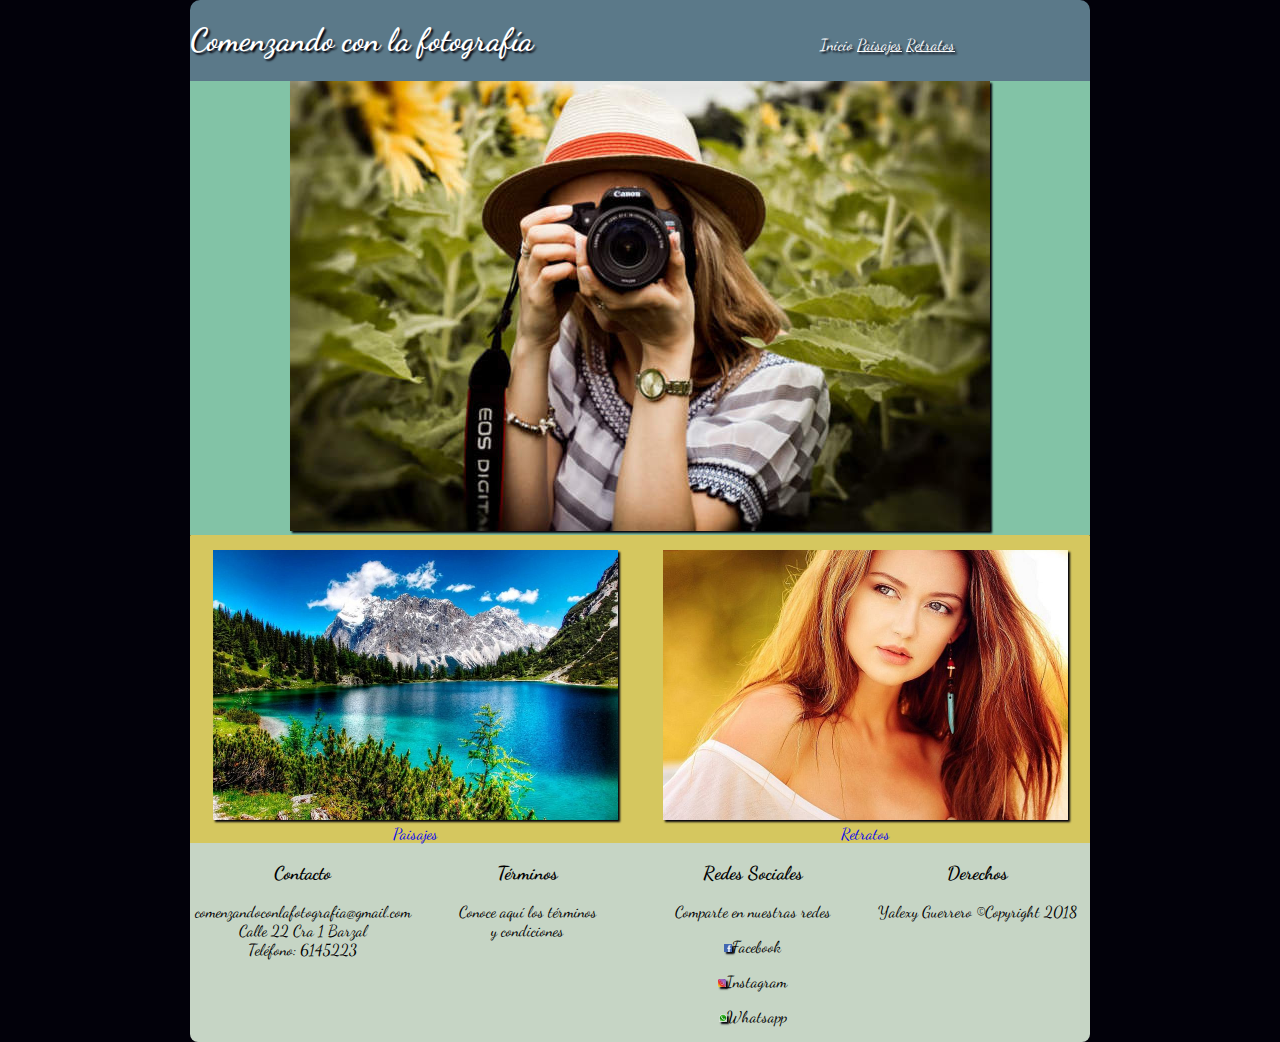
<file: index.html>
<!DOCTYPE html>
<html>
  <head>
    <meta charset="utf-8">
      <meta name="viewport" content="width=device-width,user-scalable=no">
    <title>Comenzando con la fotografía</title>
    <link rel="stylesheet" href="css/estilos.css">
    <link href="https://fonts.googleapis.com/css?family=Dancing+Script" rel="stylesheet">
  </head>

  <body>
<div class="body">
      <header>
      <h1>Comenzando con la fotografía</h1>
      <nav>
        <div>
        <a href="index.html">Inicio</a>
        <ins><a href="paisajes.html">Paisajes</a></ins>
        <ins><a href="retratos.html">Retratos</a></ins>
      </div>
      </nav>
  </header>
  <div class="imagen1">
  <img src="foto1.jpg" alt="foto">
  </div>
  <div class="Contenedor">
    <div class="Paisaje">
      <img src="paisaje.jpg" alt="Paisaje">
      <a href="paisajes.html">Paisajes</a>
    </div>
    <div class="Retrato">
      <img src="retrato.jpg" alt="Retrato">
      <a href="retratos.hmtl">Retratos</a>
    </div>
    </div>
    <footer> <div class="Contenedorfooter">

<div class="Contacto">
<h3>Contacto</h3>
<p>comenzandoconlafotografia@gmail.com Calle 22 Cra 1 Barzal <br> Teléfono: 6145223</p>
</div>
  <div class="Términos">
  <h3>Términos</h3>
  <p>Conoce aquí los términos <br> y condiciones</p></div>
    <div class="Redes sociales">
    <h3>Redes Sociales</h3>
    <p>Comparte en nuestras redes</p>
    <p><img src="facebook.png" alt="Facebook" class="icono">Facebook</p>
    <p><img src="instagram.png" alt="Instagram"class="icono">Instagram</p>
    <p><img src="whatsapp.png" alt="Whatsapp"class="icono">Whatsapp</p></div>
      <div class="Derechos">
      <h3>Derechos</h3>
<p> Yalexy Guerrero ©Copyright 2018</p></div>
</div>
</footer>
</div>
  </body>

</html>
</file>
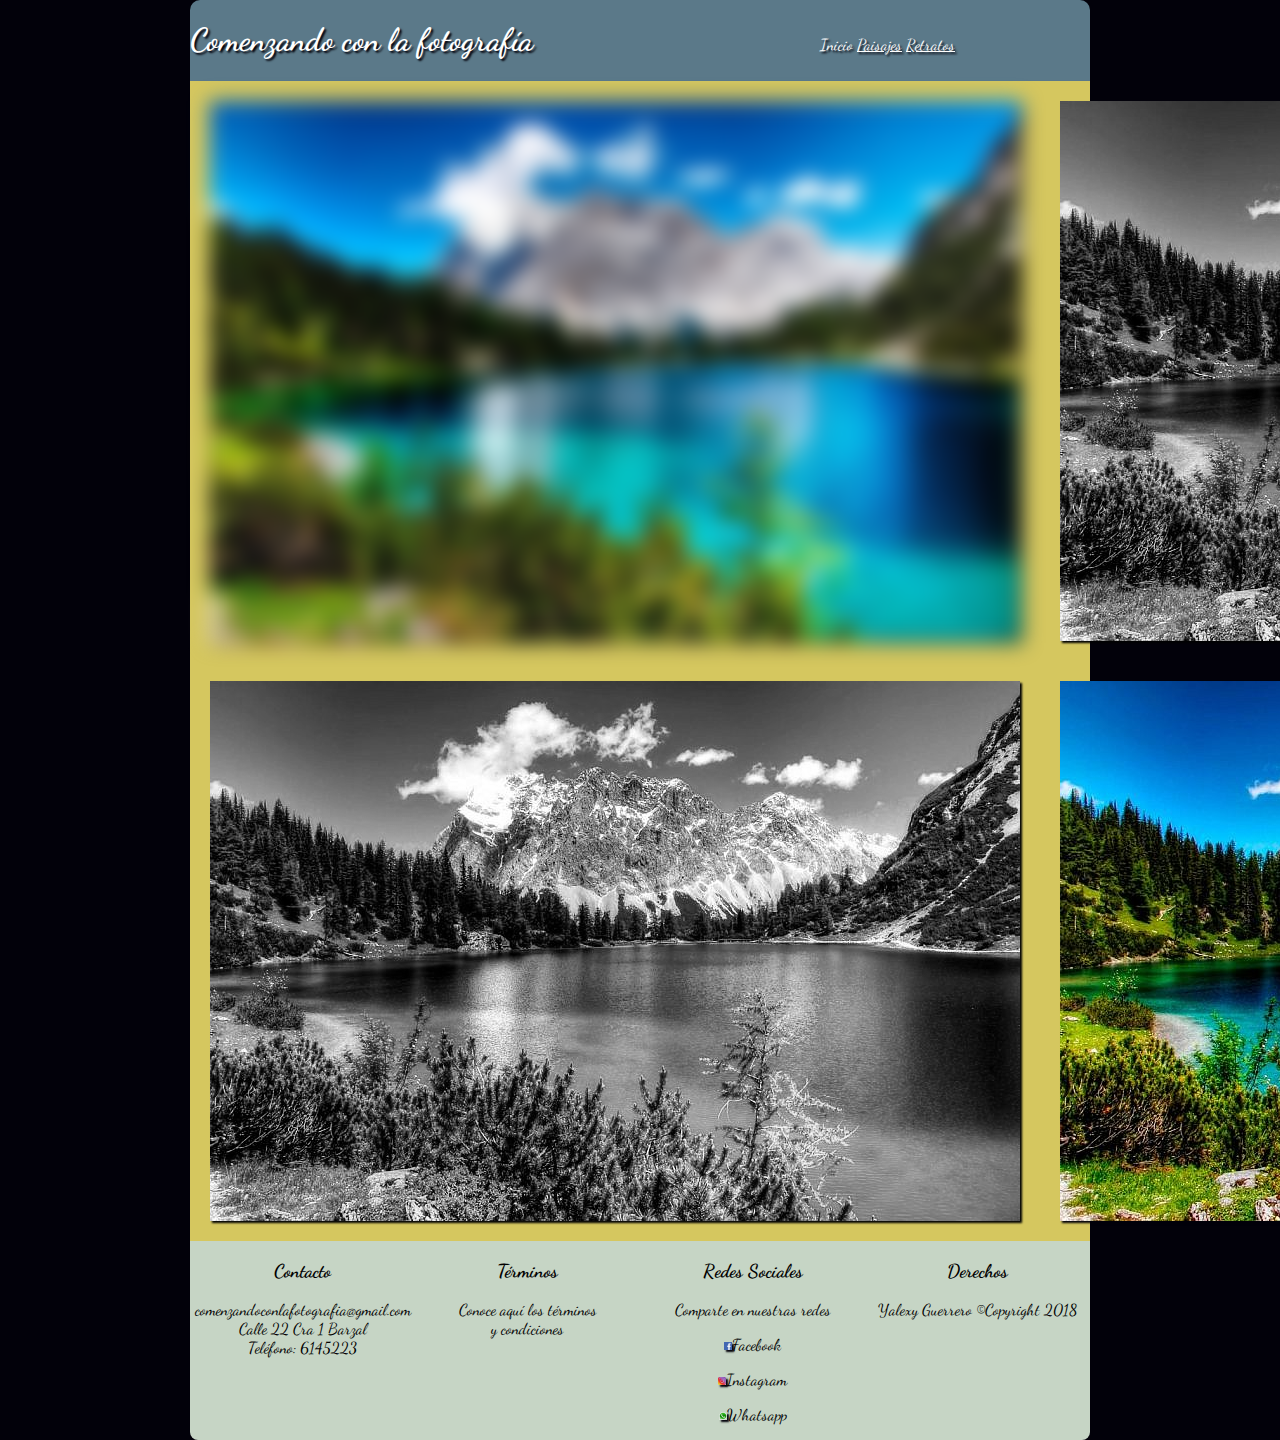
<file: paisajes.html>
<!DOCTYPE html>
<html>
  <head>
    <meta charset="utf-8">
      <meta name="viewport" content="width=device-width,user-scalable=no">
    <title>Comenzando con la fotografía</title>
    <link rel="stylesheet" href="css/estilos.css">
    <link href="https://fonts.googleapis.com/css?family=Dancing+Script" rel="stylesheet">
  </head>

  <body>
<div class="body">
      <header>
      <h1>Comenzando con la fotografía</h1>
      <nav>
        <div class="Menu">
        <a href="index.html">Inicio</a>
        <ins><a href="paisajes.html">Paisajes</a></ins>
        <ins><a href="retratos.html">Retratos</a></ins>
      </div>
      </nav>
      </header>

      <div class="Contenedorpaisajes">

        <div class="Contenedorpaisajessuperior">
        <img class="paisaje1"src="paisaje.jpg"alt="Paisaje">
        <img class="paisaje2"src="paisaje.jpg" alt="Paisaje">
        <img class="paisaje3"src="paisaje.jpg" alt="Paisaje">
          </div>
        <div class="Contenedorpaisajesinferior">
          <img class="paisaje4"src="paisaje.jpg" alt="Paisaje">
        <img class="paisaje5" src="paisaje.jpg" alt="Paisaje">
        <img class="paisaje6" src="paisaje.jpg" alt="Paisaje">
      </div>
    </div>
    <footer> <div class="Contenedorfooter">

<div class="Contacto">
<h3>Contacto</h3>
<p>comenzandoconlafotografia@gmail.com Calle 22 Cra 1 Barzal <br> Teléfono: 6145223</p>
</div>
  <div class="Términos">
  <h3>Términos</h3>
  <p>Conoce aquí los términos <br> y condiciones</p></div>
    <div class="Redes sociales">
    <h3>Redes Sociales</h3>
    <p>Comparte en nuestras redes</p>
    <p><img src="facebook.png" alt="Facebook" class="icono">Facebook</p>
    <p><img src="instagram.png" alt="Instagram"class="icono">Instagram</p>
    <p><img src="whatsapp.png" alt="Whatsapp"class="icono">Whatsapp</p></div>
      <div class="Derechos">
      <h3>Derechos</h3>
<p> Yalexy Guerrero ©Copyright 2018</p></div>
</div>
</footer>
</div>
<body/>
</file>
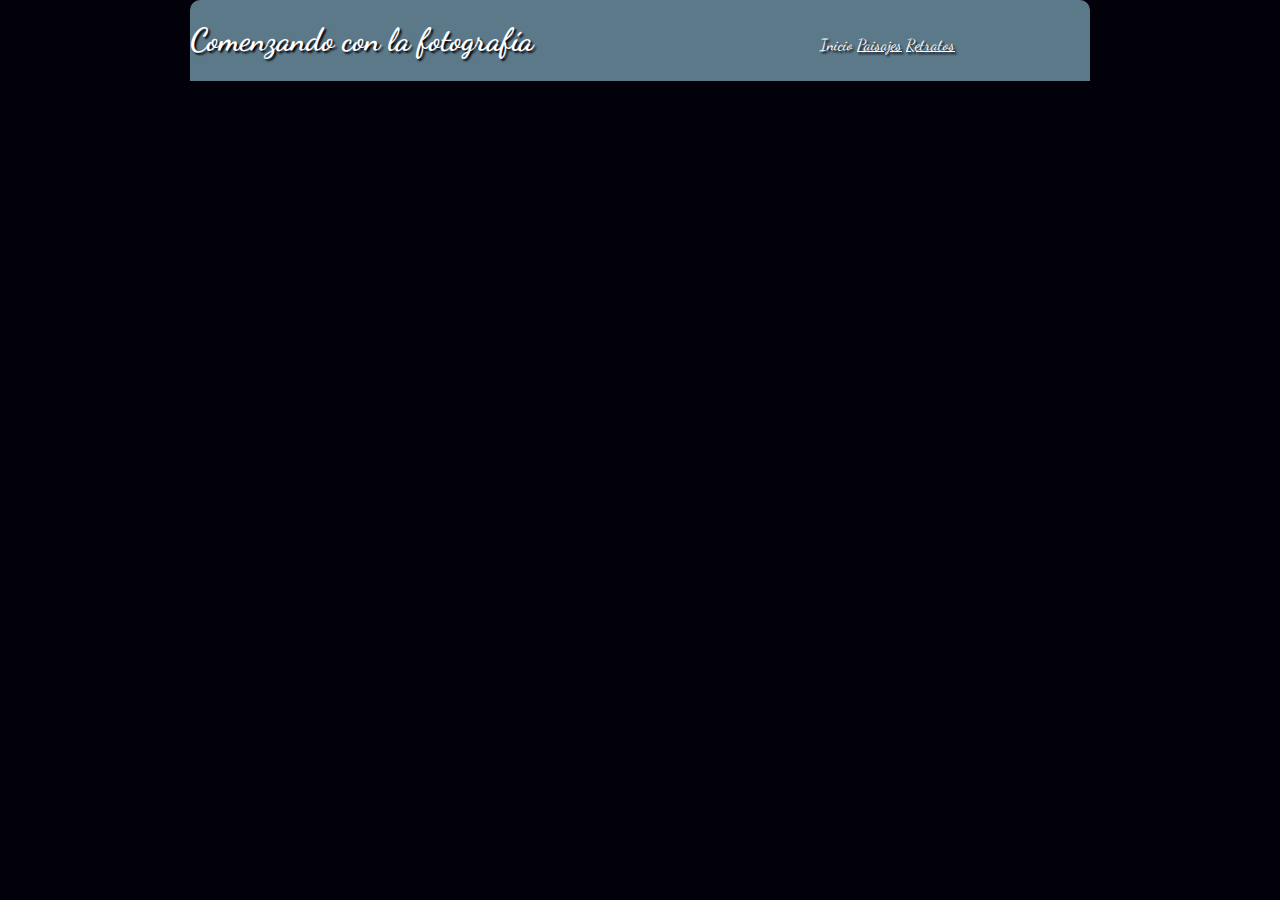
<file: retratos.html>
<!DOCTYPE html>
<html>
  <head>
    <meta charset="utf-8">
      <meta name="viewport" content="width=device-width,user-scalable=no">
    <title>Comenzando con la fotografía</title>
    <link rel="stylesheet" href="css/estilos.css">
    <link href="https://fonts.googleapis.com/css?family=Dancing+Script" rel="stylesheet">
  </head>

  <body>
<div class="body">
      <header>
      <h1>Comenzando con la fotografía</h1>
      <nav>
        <div class="Menu">
        <a href="index.html">Inicio</a>
        <ins><a href="paisajes.html">Paisajes</a></ins>
        <ins><a href="retratos.html">Retratos</a></ins>
      </div>
      </nav>
  </header>
</file>
<file: css/estilos.css>
.body {
    margin: 0 auto;
    width: 900px;
}
header {
    background-color: #5b7989;
    display: flex;
    flex-flow: row wrap;
    border-top-left-radius: 10px;
    border-top-right-radius: 10px;
    color: white;
    text-shadow: 2px 2px 2px #02010a; animation: Mianimación 1s;
}
header nav {
    width: 30%;
    padding-top: 35px;
}
header h1 {
    width: 70%;
}
a {
    text-decoration: none;
}

nav div a {
    color: white;
    text-shadow: 2px 2px 2px #02010a;
}

.imagen1 {
    background-color: #82c3a6;
    text-align: center;
}

body {
    margin: 0 auto;
    background-color: #02010a;
    font-family: Dancing Script
}
.Contenedorretratos
{
  background-color: #d5c75f; width: 900px,

}
.Contenedorretratossuperior
{display: flex; flex-direction: row; width: 900px;}

.Contenedorretratosinferior
{display: flex; flex-direction: row; width: 900px;}

.retrato1{margin: 20px;filter:blur(10px)}
.retrato2{margin: 20px; filter:grayscale(100%)}
.retrato3{margin: 20px;filter:sepia(100%)}
.retrato4{margin: 20px; filter:grayscale(100%)}
.retrato5{margin: 20px}
.retrato6{margin: 20px; filter:grayscale(100%)}


.Contenedorpaisajes
{  background-color: #d5c75f; width: 900px, }

.Contenedorpaisajessuperior
{display: flex; flex-direction: row; width: 900px;}

.Contenedorpaisajesinferior
{display: flex; flex-direction: row; width: 900px;}

.paisaje1{margin: 20px;filter:blur(10px)}
.paisaje2{margin: 20px; filter:grayscale(100%)}
.paisaje3{margin: 20px;filter:sepia(100%)}
.paisaje4{margin: 20px; filter:grayscale(100%)}
.paisaje5{margin: 20px}
.paisaje6{margin: 20px; filter:grayscale(100%)}

.Contenedor {
    display: flex;
    flex-flow: row wrap;
    ;
    border-top-left-radius: 1px;
    border-top-right-radius: 1px; background-color: #d5c75f
}

.Contenedorfooter {
    border-bottom-left-radius: 8px;
    border-bottom-right-radius: 8px;
    background-color: #C6d5c5;
    display: flex;
    flex-flow: row wrap;
    text-align: center;
}

.Contenedorfooter div {
    width: 25%;
}

.Contacto {
    width: 25%
}

.Términos {
    width: 25%;
}

.Redes {
    width: 25%;
}

.Derechos {
    width: 25%;
}

.Retrato img:hover {
    transition: 1s;
    transform: translate(20px, -5px);
    box-shadow: 2px 2px #82c3a6
}

.Paisaje {
    width: 50%;
    text-align: center;
    transition: transform; margin-top: 15px
}

.Retrato {
    width: 50%;
    text-align: center;
    transition: transform; margin-top: 15px
}

.Paisaje img:hover {
    transition: 1s;
    transform: rotate(10deg);
    box-shadow: 2px 2px #82c3a6
}

.icono {
    width: 8px;
    line-height: 0.5;
    font-size: 1em
}

.Paisaje img {
    width: 90%;
}

.Retrato img {
    width: 90%;
}

img {
    box-shadow: 2px 2px 2px #02010a
}


@media (max-width: 900px) {
    .body {
        width: 100%;
        display: flex;
        flex-direction: column}

    .Contenedorpaisajessuperior
    {display: flex; flex-direction: column; width:100% ; }

    .Contenedorpaisajesinferior
    {display: flex; flex-direction:column; width: 100%; }

    .Contenedorpaisajessuperior img
    {  width: 90%;  height: 50%;  }

    .Contenedorpaisajesinferior img
    {  width: 90%;  height: 50%;  }

    .Contenedorretratossuperior
    {display: flex; flex-direction: column; width: 100%;}

    .Contenedorretratosinferior
    {display: flex; flex-direction: column; width: 100%;}

.Contenedorretratossuperior img
{ width: 90%;  height: 50%;}

.Contenedorretratosinferior img
{ width: 90%;  height: 50%;}
    header nav {
        text-align: center;
        width: 100%;
        padding-top: 0px;
    }
    header h1 {
        width: 100%;
        text-align: center;
    }
    .Contenedorfooter div {
        width: 100%;
    }
    .Contenedor {
        width: 100%;
        display: flex;
        flex-direction: column;
        background-color: #d5c75f;
        border-top-left-radius: 1px;
        border-top-right-radius: 1px;
    }
    .Retrato {
        width: 100%;
        text-align: center;
        transition: transform;
    }
    .Paisaje {
        width: 100%;
        text-align: center;
        transition: transform;
    }
    .imagen1 {
        width: 100%
    }
    .imagen1 img {
        width: 80%
    }
}

@-webkit-keyframes Mianimación
{0%{margin-top: 150%;}
    60%{margin-top: -5%;}
    100%{margin-top: 0%;}}
</file>
